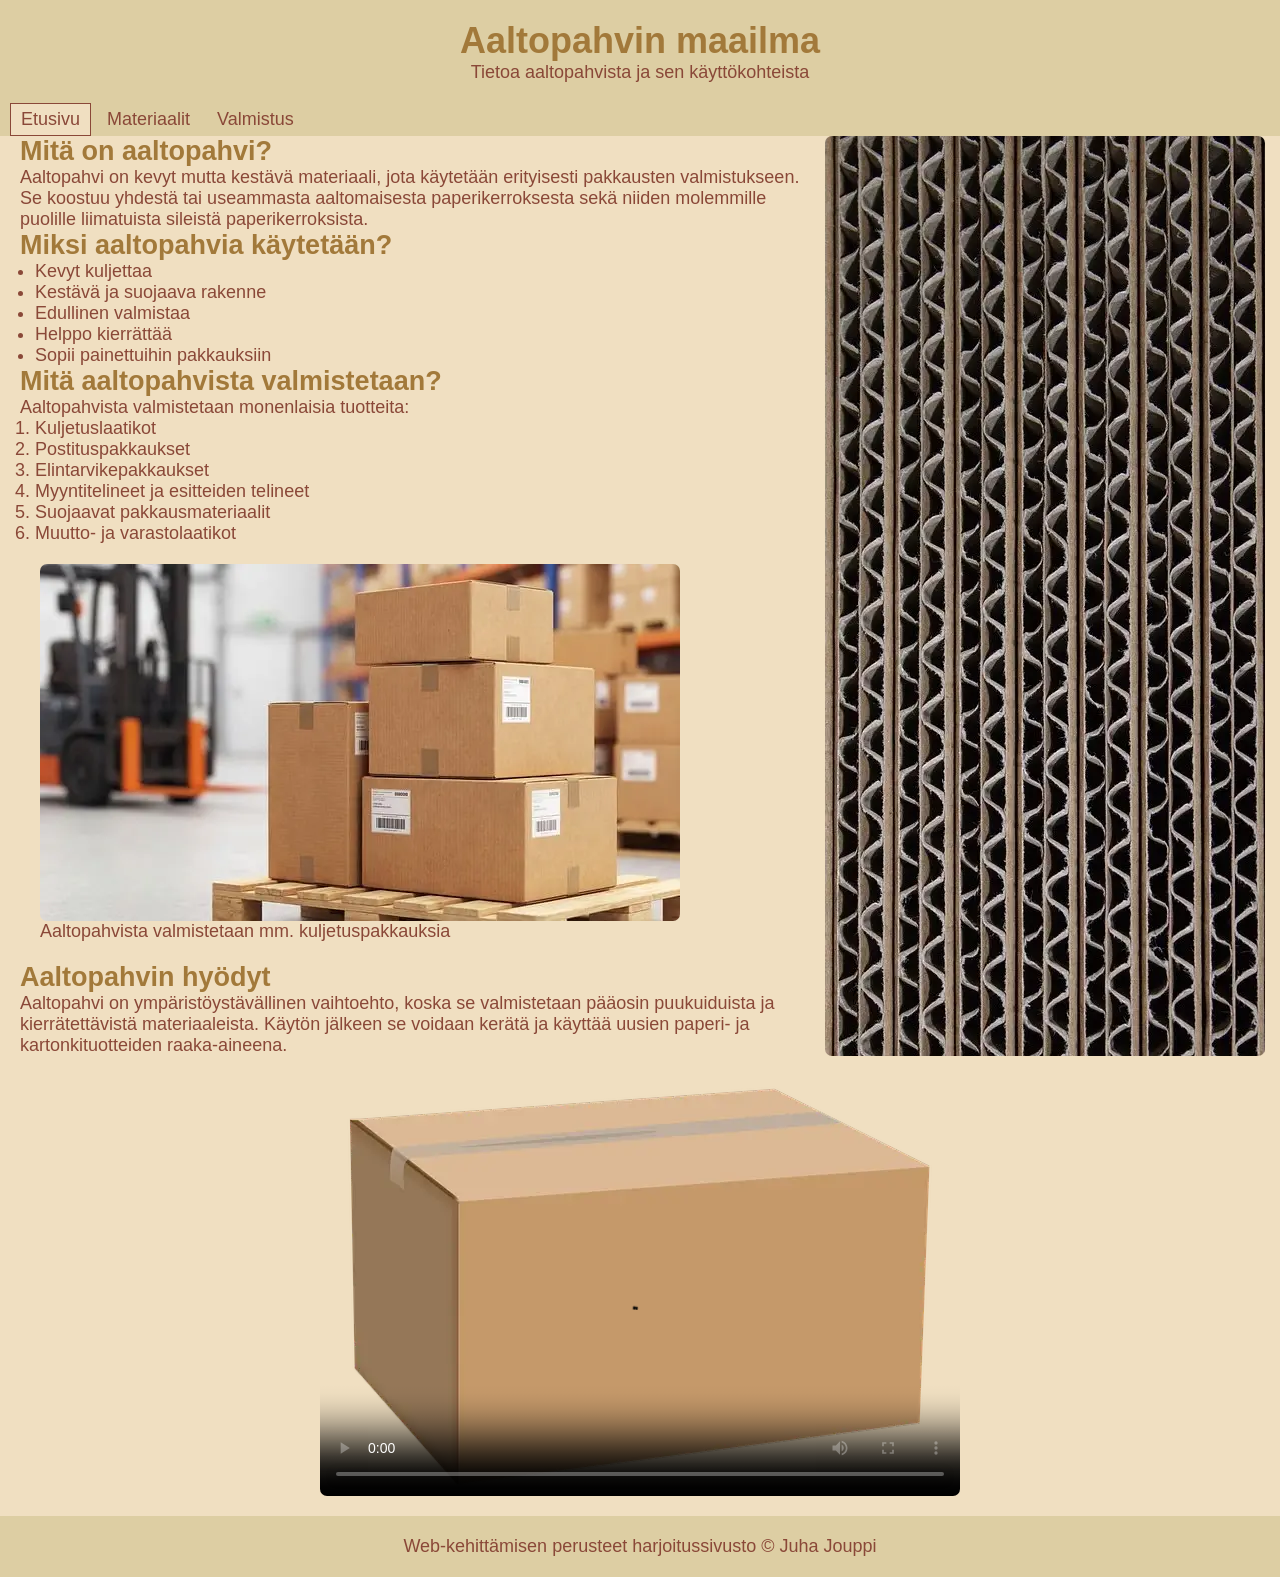
<file: index.html>
<!DOCTYPE html>

<html lang="fi">

<head>
    <meta charset="UTF-8">
    <meta name="viewport" content="width=device-width, initial-scale=1.0">

    <title>Tietoa aaltopahvista</title>
    <link rel="stylesheet" href="css/styles.css">
    <link rel="icon" href="img/icon.svg" type="image/svg+xml">
</head>

<body>
    <div class="container">
        <header class="header">
            <h1>Aaltopahvin maailma</h1>
            <p>Tietoa aaltopahvista ja sen käyttökohteista</p>
        </header>

        <nav class="nav">
            <ul>
                <li><a href="index.html" class="active">Etusivu</a></li>
                <li><a href="materiaalit.html">Materiaalit</a></li>
                <li><a href="valmistus.html">Valmistus</a></li>
            </ul>
        </nav>

        <main class="main">
            <h2>Mitä on aaltopahvi?</h2>

            <p>
                Aaltopahvi on kevyt mutta kestävä materiaali, jota käytetään erityisesti
                pakkausten valmistukseen. Se koostuu yhdestä tai useammasta
                aaltomaisesta paperikerroksesta sekä niiden molemmille puolille
                liimatuista sileistä paperikerroksista.
            </p>

            <h2>Miksi aaltopahvia käytetään?</h2>

            <ul>
                <li>Kevyt kuljettaa</li>
                <li>Kestävä ja suojaava rakenne</li>
                <li>Edullinen valmistaa</li>
                <li>Helppo kierrättää</li>
                <li>Sopii painettuihin pakkauksiin</li>
            </ul>

            <h2>Mitä aaltopahvista valmistetaan?</h2>

            <p>Aaltopahvista valmistetaan monenlaisia tuotteita:</p>

            <ol>
                <li>Kuljetuslaatikot</li>
                <li>Postituspakkaukset</li>
                <li>Elintarvikepakkaukset</li>
                <li>Myyntitelineet ja esitteiden telineet</li>
                <li>Suojaavat pakkausmateriaalit</li>
                <li>Muutto- ja varastolaatikot</li>
            </ol>
            <div class="kuvat">
                <figure><img src="img/pahvilaatikoita_640_357.webp" alt="Havainnekuva aaltopahvipakkauksista varastossa" width="640" height="357">
                    <figcaption>Aaltopahvista valmistetaan mm. kuljetuspakkauksia </figcaption>
                </figure>
            </div>
            <h2>Aaltopahvin hyödyt</h2>

            <p>
                Aaltopahvi on ympäristöystävällinen vaihtoehto, koska se valmistetaan
                pääosin puukuiduista ja kierrätettävistä materiaaleista. Käytön jälkeen
                se voidaan kerätä ja käyttää uusien paperi- ja kartonkituotteiden
                raaka-aineena.
            </p>

        </main>
        <!-- Lisätään tyhjä alue kuvituskuvalle, joka tulee tekstin viereen -->
        <aside class="sivukuva" aria-hidden="true"></aside>

        <section class="videoalue">
            <video controls preload="metadata"
                   poster="img/laatikko_640_420.webp"
                   width="640" height="360" loop>
                <source src="media/video_640_360.mp4" type="video/mp4">
            </video>
        </section>

        <footer class="footer">
            <p>Web-kehittämisen perusteet harjoitussivusto &copy; Juha Jouppi</p>
        </footer>
    </div>
</body>

</html>
</file>
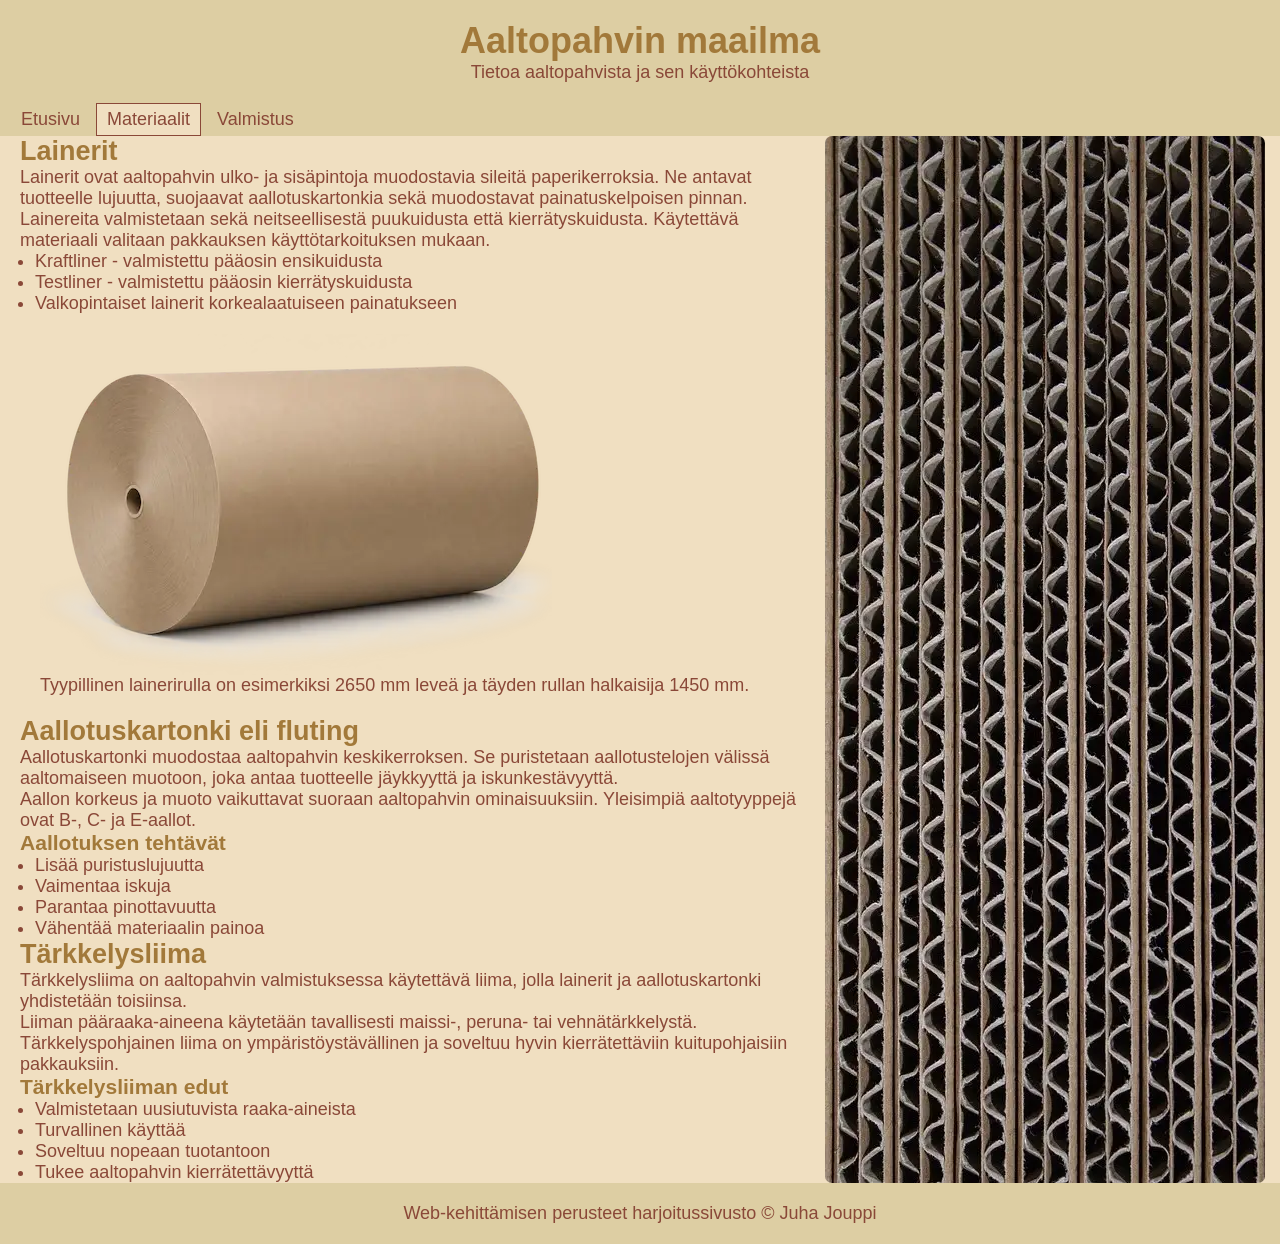
<file: materiaalit.html>
<!DOCTYPE html>

<html lang="fi">

<head>
    <meta charset="UTF-8">
    <meta name="viewport" content="width=device-width, initial-scale=1.0">

    <title>Aaltopahvin raaka-aineet</title>
    <link rel="stylesheet" href="css/styles.css">
    <link rel="icon" href="img/icon.svg" type="image/svg+xml">
</head>

<body>
    <div class="container">
        <header class="header">
            <h1>Aaltopahvin maailma</h1>
            <p>Tietoa aaltopahvista ja sen käyttökohteista</p>
        </header>

        <nav class="nav">
            <ul>
                <li><a href="index.html">Etusivu</a></li>
                <li><a href="materiaalit.html" class="active">Materiaalit</a></li>
                <li><a href="valmistus.html">Valmistus</a></li>
            </ul>
        </nav>

        <main class="main">

            <h2>Lainerit</h2>

            <p>
                Lainerit ovat aaltopahvin ulko- ja sisäpintoja muodostavia sileitä paperikerroksia. Ne antavat
                tuotteelle
                lujuutta, suojaavat aallotuskartonkia sekä muodostavat painatuskelpoisen pinnan.
            </p>

            <p>
                Lainereita valmistetaan sekä neitseellisestä puukuidusta että kierrätyskuidusta. Käytettävä materiaali
                valitaan pakkauksen käyttötarkoituksen mukaan.
            </p>

            <ul>
                <li>Kraftliner - valmistettu pääosin ensikuidusta</li>
                <li>Testliner - valmistettu pääosin kierrätyskuidusta</li>
                <li>Valkopintaiset lainerit korkealaatuiseen painatukseen</li>
            </ul>
            <div class="kuvat">
                <figure><img src="img/kartonkirulla_512_341.webp" alt="Havainnekuva ruskeasta pintalainerirullasta" width="512" height="341">
                    <figcaption>Tyypillinen lainerirulla on esimerkiksi 2650 mm leveä ja täyden rullan halkaisija 1450 mm. </figcaption>
                </figure>
            </div>
            <h2>Aallotuskartonki eli fluting</h2>

            <p>
                Aallotuskartonki muodostaa aaltopahvin keskikerroksen. Se puristetaan aallotustelojen välissä
                aaltomaiseen
                muotoon, joka antaa tuotteelle jäykkyyttä ja iskunkestävyyttä.
            </p>

            <p>
                Aallon korkeus ja muoto vaikuttavat suoraan aaltopahvin ominaisuuksiin. Yleisimpiä aaltotyyppejä ovat
                B-, C-
                ja E-aallot.
            </p>

            <h3>Aallotuksen tehtävät</h3>

            <ul>
                <li>Lisää puristuslujuutta</li>
                <li>Vaimentaa iskuja</li>
                <li>Parantaa pinottavuutta</li>
                <li>Vähentää materiaalin painoa</li>
            </ul>

            <h2>Tärkkelysliima</h2>

            <p>
                Tärkkelysliima on aaltopahvin valmistuksessa käytettävä liima, jolla lainerit ja aallotuskartonki
                yhdistetään toisiinsa.
            </p>

            <p>
                Liiman pääraaka-aineena käytetään tavallisesti maissi-, peruna- tai vehnätärkkelystä. Tärkkelyspohjainen
                liima on ympäristöystävällinen ja soveltuu hyvin kierrätettäviin kuitupohjaisiin pakkauksiin.
            </p>

            <h3>Tärkkelysliiman edut</h3>

            <ul>
                <li>Valmistetaan uusiutuvista raaka-aineista</li>
                <li>Turvallinen käyttää</li>
                <li>Soveltuu nopeaan tuotantoon</li>
                <li>Tukee aaltopahvin kierrätettävyyttä</li>
            </ul>



        </main>
        <!-- Lisätään tyhjä alue kuvituskuvalle, joka tulee tekstin viereen -->
        <aside class="sivukuva" aria-hidden="true"></aside>

        <footer class="footer">
            <p>Web-kehittämisen perusteet harjoitussivusto &copy; Juha Jouppi</p>
        </footer>
    </div>
</body>

</html>
</file>
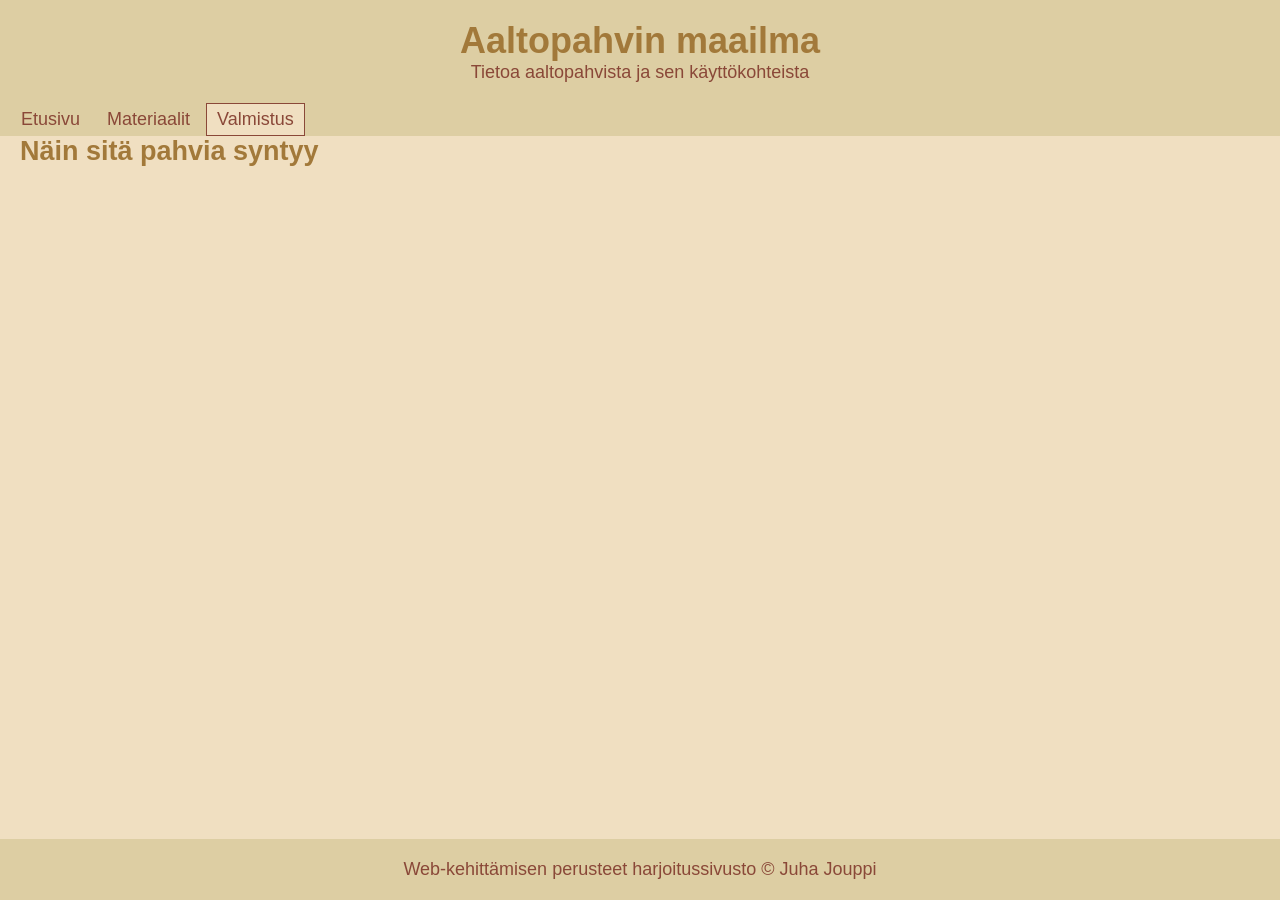
<file: valmistus.html>
<!DOCTYPE html>

<html lang="fi">

<head>
    <meta charset="UTF-8">
    <meta name="viewport" content="width=device-width, initial-scale=1.0">

    <title>Aaltopahvin valmistus aaltopahvikoneella</title>
    <link rel="stylesheet" href="css/styles.css">
    <link rel="icon" href="img/icon.svg" type="image/svg+xml">
</head>

<body>
    <div class="container">
        <header class="header">
            <h1>Aaltopahvin maailma</h1>
            <p>Tietoa aaltopahvista ja sen käyttökohteista</p>
        </header>

        <nav class="nav">
            <ul>
                <li><a href="index.html">Etusivu</a></li>
                <li><a href="materiaalit.html">Materiaalit</a></li>
                <li><a href="valmistus.html" class="active">Valmistus</a></li>
            </ul>
        </nav>

        <main class="main">

            <h2>Näin sitä pahvia syntyy</h2>


        </main>
        <!-- Lisätään tyhjä alue kuvituskuvalle, joka tulee tekstin viereen -->
        <aside class="kuvitus" aria-hidden="true"></aside>

        <footer class="footer">
            <p>Web-kehittämisen perusteet harjoitussivusto &copy; Juha Jouppi</p>
        </footer>
    </div>
</body>

</html>
</file>
<file: css/styles.css>
/* Värit Teknoksen väripaletista "Rustiikkinen runsas" */
* {
    box-sizing: border-box;
    margin: 0;
    padding: 0;
}

body {
    background-color: #f0dfc1;
    color: #8a4838;
    font-family: 'Gill Sans', 'Gill Sans MT', Calibri, 'Trebuchet MS', sans-serif;
    font-size: 18px;

}
/* Yhtenäiset otsikot  */
h1,
h2,
h3 {
    color: #a2793a;
    font-family: 'Segoe UI', Tahoma, Geneva, Verdana, sans-serif;
}

/*  Valitaan päälayout gridiksi, mobile first-ajattelulla 
    lähdetään liikkeelle yhdellä sarakkeella */
.container {
    display: grid;
    grid-template-columns: 1fr;

    grid-template-areas:
        "header"
        "nav"
        "main"
        "videoalue"
        "footer";

    grid-template-rows:
        auto
        auto
        1fr
        auto
        auto;

    min-height: 100vh;
}
.header {
    grid-area: header; 
    background-color: #ddcea3;
    text-align: center;
    padding: 20px;
}
.nav {
    grid-area: nav;
    background-color: #ddcea3;
    padding-left: 10px;
    /* Kiinnitetään sivun ylälaitaan */
    position: sticky;
    top: 0;
    z-index: 100;
}

 /* Valikkonauha flexillä */
 .nav ul {
    display: flex;
    list-style: none;
    gap: 5px;
}

.nav a {
    display: block; 
    color: #8a4838;
    text-decoration: none;
    /* Taustan värinen eli näkymätön kehys */
    border: 1px solid #ddcea3;
    padding: 5px 10px;
}

.nav a:hover, .nav a:focus {
    border: 1px solid #8a4838;
}
/* Aktiivisen sivun korostus */
.nav a.active {
    border: 1px solid #8a4838;
    background-color: #f0dfc1;
}

.main {
    grid-area: main;
    margin: 0 20px;
}
.main ul, ol{
    margin-left: 15px;
}
/*  Mainin rinnalle oma alue kuvituskuvalle, joka oletuksena ei ole
    käytössä (kapealla näytöllä) */
.sivukuva {
    grid-area: sivukuva;
    display: none;
    /* Lisätään kuva taustakuvana, jotta korkeus skaalautuun sivun muun sisällön mukaan */
    background-image: url("../img/pahvi_440_1280.webp");
    background-repeat: no-repeat;
    background-position: center top;
    background-size: cover;
    background-clip: content-box;
    border-radius: 7px;
}
/* Kuville vähän tilaa hengittää */
.kuvat {
    padding: 20px;
}
/*  Lisätään mahdollisuus skaalata pienemmäksi, jos sivusuuntainen
    tila käy ahtaaksi */
.kuvat img {
    display: block;
    max-width: 100%;
    height: auto;
    border-radius: 7px;
}
.videoalue {
    grid-area: videoalue;
}
/* Videollekin mahdollisuus skaalata pienemmäksi, jos tila käy ahtaaksi */
video {
    display: block;
    max-width: 100%;
    height: auto;
    margin: 20px auto;
    border-radius: 7px;
}

.footer {
    grid-area: footer;
    background-color: #ddcea3;
    text-align: center;
    padding: 20px;
}

/*  Lisätään pääosion rinnalle kuvituskuva, jos näyttö on vähintään
    1000px leveä */
@media (min-width: 1000px) {
    .container {
        grid-template-columns: minmax(0, 1fr) 440px 15px;
        grid-template-areas:
            "header header header"
            "nav nav nav"
            "main sivukuva ."
            "videoalue videoalue videoalue"
            "footer footer footer";
    }

    .sivukuva {
        display: block;
    }
}
</file>
